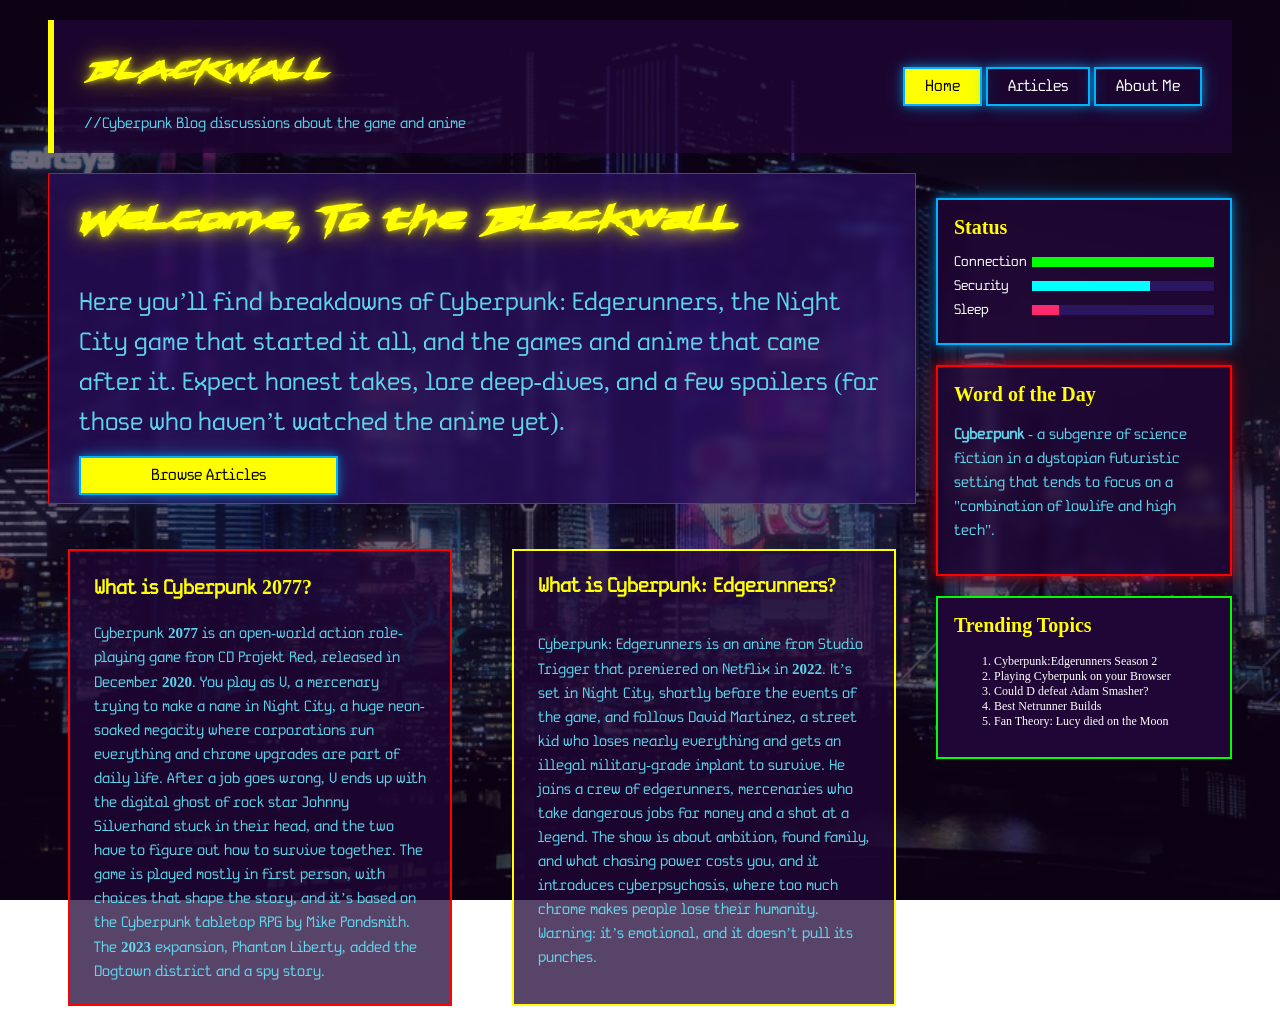
<file: index.html>
<!doctype html>
<html lang="en">
  <head>
    <meta charset="UTF-8" />
    <meta name="viewport" content="width=device-width, initial-scale=1.0" />
    <title>Home Page</title>
    <link rel="stylesheet" href="Styling.css" />
  </head>
  <body>
    <div class="loader" aria-hidden="true">
      <h1 class="cyberfont loader-title">BLACKWALL</h1>
      <p class="loader-text">BREACHING THE BLACKWALL...</p>
      <div class="loader-bar"><i></i></div>
      <p class="loader-sub">//CONNECTING TO NIGHT CITY</p>
    </div>
    <!-- Navigation bar -->

    <nav>
      <div>
        <h1 class="cyberfont" style="font-size: 30px">BLACKWALL</h1>
        <p>//Cyberpunk Blog discussions about the game and anime</p>
      </div>
      <div>
        <a
          href="index.html"
          class="navbuttons"
          style="background-color: yellow; color: black"
          >Home</a
        >
        <a href="Articles.html" class="navbuttons">Articles</a>
        <a href="About.html" class="navbuttons">About Me</a>
      </div>
    </nav>
    <!-- End of navigation bar -->
    <!-- Greetings and aside pages -->
    <section class="content-layout">
      <div class="main-content">
        <div class="greeting">
          <h1 class="cyberfont" style="font-size: 40px; margin-top: 0px">
            Welcome, To the Blackwall
          </h1>
          <p class="paragraphs" style="font-size: 25px">
            Here you’ll find breakdowns of Cyberpunk: Edgerunners, the Night
            City game that started it all, and the games and anime that came
            after it. Expect honest takes, lore deep-dives, and a few spoilers
            (for those who haven’t watched the anime yet).
          </p>
          <a
            href="Articles.html"
            class="navbuttons"
            style="
              background-color: yellow;
              color: black;
              margin-top: 20px;
              padding: 10px 70px;
            "
            >Browse Articles</a
          >
        </div>
        <section>
          <div class="article-row">
            <article class="article2">
              <h2 class="paragraphs" style="color: yellow; font-size: 20px">
                What is Cyberpunk <b class="default">2077</b>?
              </h2>
              <p class="paragraphs">
                Cyberpunk <b class="default">2077</b> is an open-world action role-playing
                game from CD Projekt Red, released in December <b class="default">2020</b>.
                You play as V, a mercenary trying to make a name in Night City, a huge
                neon-soaked megacity where corporations run everything and chrome upgrades
                are part of daily life. After a job goes wrong, V ends up with the digital
                ghost of rock star Johnny Silverhand stuck in their head, and the two have to
                figure out how to survive together. The game is played mostly in first
                person, with choices that shape the story, and it’s based on the Cyberpunk
                tabletop RPG by Mike Pondsmith. The <b class="default">2023</b> expansion,
                Phantom Liberty, added the Dogtown district and a spy story.
              </p>
            </article>

            <article class="article3">
              <h2 class="paragraphs" style="color: yellow; font-size: 20px">
                What is Cyberpunk: Edgerunners?
              </h2>
              <p class="paragraphs">
                Cyberpunk: Edgerunners is an anime from Studio Trigger that premiered on
                Netflix in <b class="default">2022</b>. It’s set in Night City, shortly
                before the events of the game, and follows David Martinez, a street kid who
                loses nearly everything and gets an illegal military-grade implant to
                survive. He joins a crew of edgerunners, mercenaries who take dangerous jobs
                for money and a shot at a legend. The show is about ambition, found family,
                and what chasing power costs you, and it introduces cyberpsychosis, where
                too much chrome makes people lose their humanity. Warning: it’s emotional,
                and it doesn’t pull its punches.
              </p>
            </article>
          </div>
        </section>
      </div>
      <aside>
        <div class="widget1">
          <h2
            class="default"
            style="font-size: 20px; margin-top: 0px; color: yellow"
          >
            <b>Status</b>
          </h2>
          <div class="stat">
            <span>Connection</span>
            <div class="bar"><i class="green" style="width: 100%"></i></div>
          </div>

          <div class="stat">
            <span>Security</span>
            <div class="bar"><i style="width: 65%"></i></div>
          </div>

          <div class="stat">
            <span>Sleep</span>
            <div class="bar"><i class="pink" style="width: 15%"></i></div>
          </div>
        </div>
        <div>
          <div class="widget2">
            <h2
              class="default"
              style="font-size: 20px; margin-top: 0px; color: yellow"
            >
              <b>Word of the Day</b>
            </h2>
            <p class="paragraphs" style="font-size: 15px">
              <b>Cyberpunk</b> - a subgenre of science fiction in a dystopian
              futuristic setting that tends to focus on a "combination of
              lowlife and high tech".
            </p>
          </div>
        </div>
        <div class="widget3">
          <h2
            class="default"
            style="font-size: 20px; margin-top: 0px; color: yellow"
          >
            <b>Trending Topics</b>
          </h2>
          <ol
            class="default"
            style="color: white; font-size: 12px"
            ;
            margin-left:
            1px
          >
            <li>Cyberpunk:Edgerunners Season 2</li>
            <li>Playing Cyberpunk on your Browser</li>
            <li>Could D defeat Adam Smasher?</li>
            <li>Best Netrunner Builds</li>
            <li>Fan Theory: Lucy died on the Moon</li>
          </ol>
        </div>
      </aside>
    </section>
    <!-- End of greetings and aside pages -->
  </body>
</html>
</file>
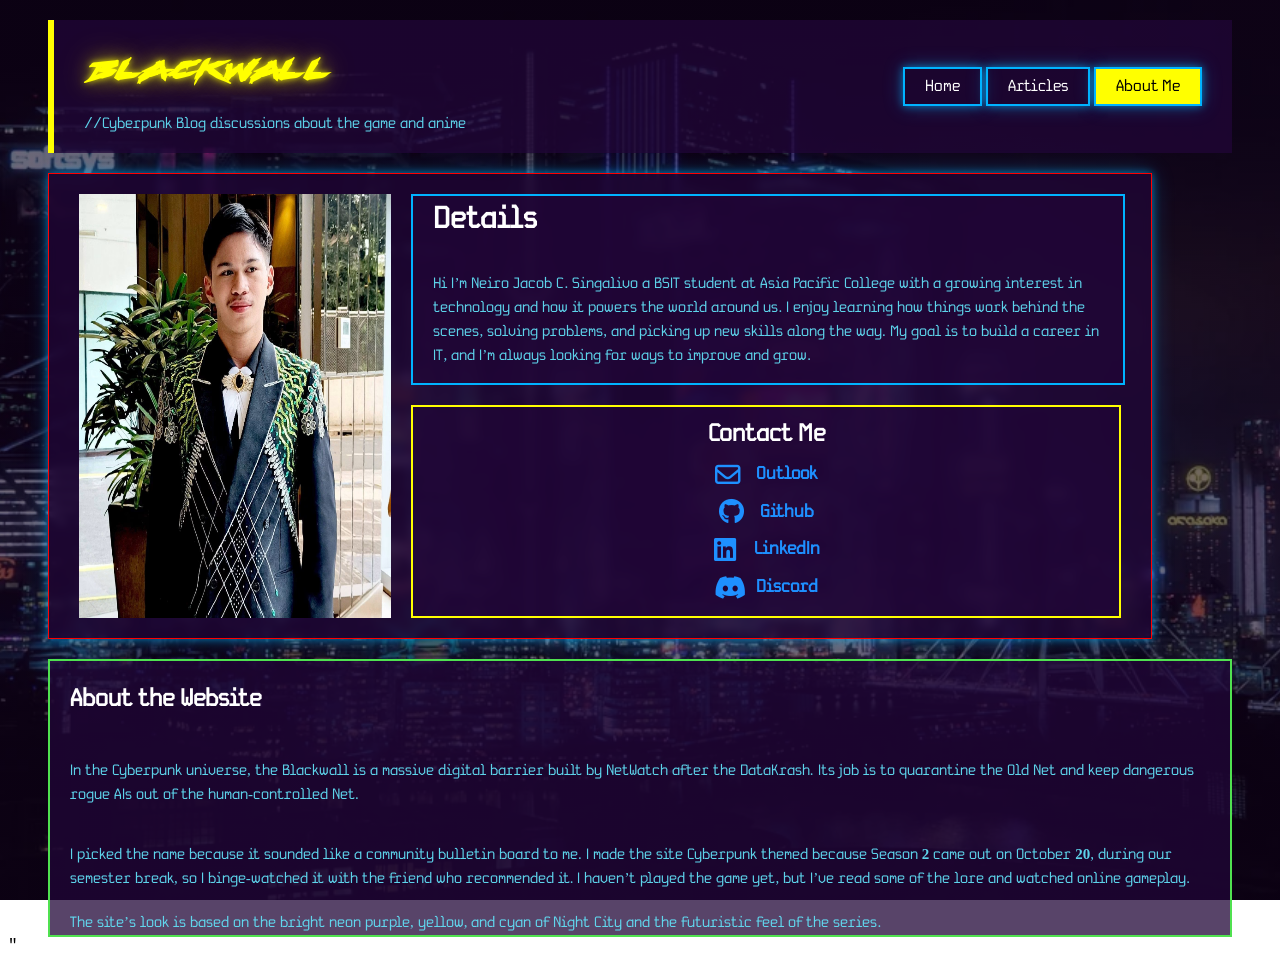
<file: About.html>
<!doctype html>
<html lang="en">
  <head>
    <meta charset="UTF-8" />
    <meta name="viewport" content="width=device-width, initial-scale=1.0" />
    <title>About Page</title>
    <link rel="stylesheet" href="Styling.css" />
    <link
      rel="stylesheet"
      href="https://cdnjs.cloudflare.com/ajax/libs/font-awesome/6.5.1/css/all.min.css"
    />
  </head>
  <body>
    <nav>
      <div>
        <h1 class="cyberfont" style="font-size: 30px">BLACKWALL</h1>
        <p>//Cyberpunk Blog discussions about the game and anime</p>
      </div>
      <div>
        <a href="index.html" class="navbuttons">Home</a>
        <a href="Articles.html" class="navbuttons">Articles</a>
        <a
          href="About.html"
          class="navbuttons"
          style="background-color: yellow; color: black"
          >About Me</a
        >
      </div>
    </nav>
    <section class="content-layout">
      <div class="profile">
        <img
          src="images/895708413_2208042649807822_4924034978207932826_n.avif"
          alt="Profile Picture"
          class="profile-image"
          height="30%"
          width="30%"
        />
        <section>
          <div>
            <article class="article1">
              <h2
                class="paragraphs"
                style="
                  font-size: 30px;
                  color: white;
                  text-align: left;
                  margin: 0 0 8px;
                  margin-left: 20px;
                "
              >
                Details
              </h2>
              <p
                class="paragraphs"
                style="margin-left: 20px; margin-right: 20px"
              >
                Hi I’m Neiro Jacob C. Singalivo a BSIT student at Asia Pacific
                College with a growing interest in technology and how it powers
                the world around us. I enjoy learning how things work behind the
                scenes, solving problems, and picking up new skills along the
                way. My goal is to build a career in IT, and I’m always looking
                for ways to improve and grow.
              </p>
            </article>

            <section class="contact-section">
              <h2 class="contact-title">Contact Me</h2>
              <ul class="Contactlinks">
                <li>
                  <a href="mailto:ncsingalivo@student.apc.edu.ph">
                    <i class="fa-regular fa-envelope"></i>
                    <span>Outlook</span>
                  </a>
                </li>
                <li>
                  <a
                    href="https://github.com/neiro-singalivo"
                    target="_blank"
                    rel="noopener noreferrer"
                  >
                    <i class="fa-brands fa-github"></i>
                    <span>Github</span>
                  </a>
                </li>
                <li>
                  <a
                    href="https://www.linkedin.com/in/neiro-singalivo-686011381/"
                    target="_blank"
                    rel="noopener noreferrer"
                  >
                    <i class="fa-brands fa-linkedin"></i>
                    <span>LinkedIn</span>
                  </a>
                </li>
                <li>
                  <a
                    href="https://discord.com/users/750104490186899468"
                    target="_blank"
                    rel="noopener noreferrer"
                  >
                    <i class="fa-brands fa-discord"></i>
                    <span>Discord</span>
                  </a>
                </li>
              </ul>
            </section>
          </div>
        </section>
      </div>
    </section>
    <section>
      <article class="article4" style="margin-left: 40px; margin-right: 40px">
        <h2 class="paragraphs" style="color: white; margin-left: 20px">
          About the Website
        </h2>
        <p
          class="paragraphs"
          style="margin-left: 20px; margin-right: 20px; margin-top: 0px"
        >
          In the Cyberpunk universe, the Blackwall is a massive digital barrier
          built by NetWatch after the DataKrash. Its job is to quarantine the
          Old Net and keep dangerous rogue AIs out of the human-controlled Net.
          <br />
        </p>

        <p class="paragraphs" style="margin: 0 20px">
          I picked the name because it sounded like a community bulletin board
          to me. I made the site Cyberpunk themed because Season
          <b class="default">2</b> came out on October
          <b class="default">20</b>, during our semester break, so I
          binge-watched it with the friend who recommended it. I haven’t played
          the game yet, but I’ve read some of the lore and watched online
          gameplay.
        </p>

        <p class="paragraphs" style="margin: 0 20px">
          The site’s look is based on the bright neon purple, yellow, and cyan
          of Night City and the futuristic feel of the series.
        </p>
      </article>
    </section>
    "
  </body>
</html>
</file>
<file: Styling.css>
body {
  background-image:
    linear-gradient(rgba(19, 2, 31, 0.6), rgba(19, 2, 31, 0.6)),
    url("images/cyberpunk-2077-night-city-wallpaper-4k-v0-mdvmefeejg331.png");
  background-size: cover;
  background-position: center;
  background-attachment: fixed;
}

nav {
  background-color: rgb(32, 6, 55);
  padding: 5px 30px;
  justify-content: space-between;
  margin-top: 20px;
  margin-left: 40px;
  margin-right: 40px;
  border-left: 6px solid yellow;
}

@font-face {
  font-family: "Roguepunk";
  src: url("fonts/Roguepunk-aY3KR.ttf") format("truetype");
}

@font-face {
  font-family: "FieldMono";
  src: url("fonts/Fieldmono-6R7Xg.otf") format("opentype");
}

body {
  font-family: "FieldMono", "Courier New", monospace;
}

.cyberfont {
  font-family: "Roguepunk", sans-serif;
  color: yellow;
}

nav {
  display: flex;
  justify-content: space-between;
  align-items: center;
  flex-wrap: wrap;
}

.navlinks {
  display: flex;
  gap: 20px;
}

.navbuttons {
  border: 2px solid rgb(0, 179, 255);
  padding: 10px 20px;
  color: white;
  text-decoration: none;
}

.navbuttons:hover {
  background-color: #ff2a6d;
  color: rgb(19, 2, 31);
}

p {
  color: rgba(97, 223, 246, 0.945);
  font-size: 15px;
}

.greeting {
  background-color: #2a0f5e;
  border: red solid 1px;

  padding: 20px 30px;
  margin-top: 20px;
  margin-left: 40px;
  margin-right: 20px;
  flex-wrap: wrap;
  width: 65%;
}

.content-layout {
  display: grid;
  grid-template-columns: minmax(0, 1fr) 25%;
  gap: 20px;
  align-items: start;
  margin: 20px 40px 0;
}

.content-layout .greeting {
  width: auto;
  margin: 0;
}

.main-content {
  min-width: 0;
}

.paragraphs {
  font-family: "FieldMono";
  color: rgba(97, 223, 246, 0.945);
  line-height: 1.6;
}

.article1 p {
  margin-top: 0;
}

.contact-section {
  margin-top: 20px;
  padding: 16px;
  border: 2px solid yellow;
  background-color: rgba(32, 6, 55, 0.75);
}

.contact-title {
  margin: 0 0 16px;
  color: white;
  text-align: center;
}

.Contactlinks {
  display: grid;
  gap: 12px;
  margin: 0;
  padding: 0;
  list-style: none;
}

.Contactlinks li {
  display: flex;
  justify-content: center;
}

.Contactlinks a {
  display: inline-flex;
  align-items: center;
  gap: 8px;
  justify-self: center;
  color: dodgerblue;
  font-weight: 600;
  font-size: 1.1rem;
  text-decoration: none;
  transition: 0.2s;
}

.Contactlinks a:hover {
  color: #ff2a6d;

  transform: translateY(-3px);
}

.Contactlinks i {
  width: 1.6rem;
  margin-right: 8px;
  font-size: 1.6rem;
  text-align: center;
}

.widget1 {
  background-color: rgb(32, 6, 55);
  border: 2px solid rgb(0, 179, 255);
  padding: 16px;
  margin: 0;
  box-sizing: border-box;
}

.widget2 {
  background-color: rgb(32, 6, 55);
  border: 2px solid red;
  padding: 16px;
  margin: 0;
  box-sizing: border-box;
}
.widget3 {
  background-color: rgb(32, 6, 55);
  border: 2px solid #00ff00;
  padding: 16px;
  margin: 0;
  box-sizing: border-box;
}

aside {
  display: grid;
  gap: 20px;
  align-content: start;
  margin-top: 25px;
}

.video-wrap {
  width: 100%;
}

.video-wrap iframe,
.widget2 img {
  display: block;
  width: 100%;
  max-width: 100%;
  box-sizing: border-box;
}

.video-wrap iframe {
  aspect-ratio: 16 / 9;
  height: auto;
}

.widget2 img {
  height: auto;
}

.default {
  font-family: initial;
}

.stat {
  display: grid;
  grid-template-columns: 70px 1fr;
  gap: 8px;
  align-items: center;
  margin: 10px 0;
  color: white;
  font-size: 14px;
}

.bar {
  height: 10px;
  background-color: #2b1760;
}

.bar i {
  display: block;
  height: 100%;
  background-color: cyan;
}

.bar i.pink {
  background-color: #ff2a6d;
}

.bar i.green {
  background-color: #00ff00;
}

.article1 {
  display: grid;
  gap: 20px;
  margin-left: 0px;
  gap: 20px;
  border: 2px solid rgb(0, 179, 255);
  width: 100%;
}
.article2 {
  display: grid;
  gap: 20px;
  margin-top: 20px;
  border: 2px solid red;
}
.article3 {
  display: grid;
  gap: 20px;
  margin-top: 20px;
  border: 2px solid yellow;
}

.article4 {
  display: grid;
  gap: 20px;
  margin-top: 20px;
  border: 2px solid #50e150;
}

/* adjusting the background opacity of the nav, greeting, widget1, widget2, article1, article2, and article3 elements to 0.75 for better visibility against the background image. */
nav {
  background-color: rgba(32, 6, 55, 0.75);
}

.greeting {
  background-color: rgba(42, 15, 94, 0.75); /* #2a0f5e in rgb */
}

.widget1,
.widget2 {
  background-color: rgba(32, 6, 55, 0.75);
}

.article1,
.article2,
.article3,
.article4 {
  background-color: rgba(32, 6, 55, 0.75);
}

.greeting,
.widget1,
.widget2 {
  backdrop-filter: blur(4px);
}

.cyberfont {
  text-shadow:
    0 0 6px rgba(255, 255, 0, 0.8),
    0 0 18px rgba(255, 255, 0, 0.5),
    0 0 36px rgba(255, 255, 0, 0.3);
}

.widget1,
.navbuttons {
  box-shadow:
    0 0 8px rgba(0, 179, 255, 0.6),
    0 0 20px rgba(0, 179, 255, 0.3);
}

.widget2 {
  box-shadow:
    0 0 8px rgba(255, 0, 0, 0.6),
    0 0 20px rgba(255, 0, 0, 0.3);
}

.article-row {
  display: grid;
  grid-template-columns: 1fr 1fr;
  gap: 20px;
  margin-top: 25px;
}

.article-row > article {
  width: auto;
  margin: 20px;
  min-width: 0;
  padding: 16px 20px;
  gap: 8px;
  background-color: rgba(32, 6, 55, 0.75);
}

.article-row > article h2,
.article-row > article p {
  margin: 4px;
}

.article-section-header {
  font-family: "Roguepunk", sans-serif;
  color: yellow;
  text-shadow:
    0 0 6px rgba(255, 255, 0, 0.8),
    0 0 18px rgba(255, 255, 0, 0.5),
    0 0 36px rgba(255, 255, 0, 0.3);
}

.profile {
  display: grid;
  grid-template-columns: 30% minmax(0, 1fr);
  gap: 20px;
  align-items: start;
  background-color: rgba(32, 6, 55, 0.75);
  backdrop-filter: blur(4px);
  border: 1px solid red;
  box-shadow:
    0 0 8px rgba(0, 179, 255, 0.6),
    0 0 20px rgba(0, 179, 255, 0.3);

  padding: 20px 30px;

  width: 120%;
}

.profile-image {
  display: block;
  margin: 0;
  width: 100%;
  height: 100%;
}

.profile > aside {
  margin-top: 0;
}

@media (max-width: 800px) {
  .content-layout {
    grid-template-columns: 1fr;
    margin: 15px;
  }
  .article-row {
    grid-template-columns: 1fr;
  }
  .article-row > article {
    margin: 0;
  }
  aside {
    margin-top: 0;
  }
  nav {
    margin: 15px;
    padding: 10px 15px;
  }
  .navbuttons {
    padding: 8px 14px;
    font-size: 14px;
  }
  .greeting {
    padding: 15px;
  }
  .greeting h1 {
    font-size: 28px !important;
  }
  .greeting p {
    font-size: 16px !important;
  }
  .profile {
    grid-template-columns: 1fr;
    width: auto;
  }
  .profile-image {
    max-width: 260px;
    height: auto;
  }
  body {
    background-attachment: scroll;
  }
}

.loader {
  position: fixed;
  inset: 0;
  z-index: 9999;
  display: flex;
  flex-direction: column;
  align-items: center;
  justify-content: center;
  gap: 14px;
  background: rgb(13, 2, 33);
  animation: loader-hide 0.6s ease 2.6s forwards;
}

.loader-title {
  font-size: 56px;
  margin: 0;
  animation: loader-glitch 1.2s infinite steps(1);
}

.loader-text,
.loader-sub {
  margin: 0;
  letter-spacing: 3px;
  color: cyan;
}

.loader-sub {
  font-size: 12px;
  color: #ff2a6d;
}

.loader-bar {
  width: min(320px, 70vw);
  height: 10px;
  border: 2px solid rgb(0, 179, 255);
  box-shadow: 0 0 8px rgba(0, 179, 255, 0.6);
}

.loader-bar i {
  display: block;
  height: 100%;
  width: 0;
  background: yellow;
  animation: loader-fill 2.4s ease-in-out forwards;
}

@keyframes loader-fill {
  to {
    width: 100%;
  }
}

@keyframes loader-glitch {
  0%,
  85%,
  100% {
    text-shadow: 0 0 8px rgba(255, 255, 0, 0.8);
    transform: none;
  }
  88% {
    text-shadow:
      -4px 0 #ff2a6d,
      4px 0 cyan;
    transform: translateX(3px);
  }
  94% {
    text-shadow:
      4px 0 #ff2a6d,
      -4px 0 cyan;
    transform: translateX(-3px);
  }
}

@keyframes loader-hide {
  to {
    opacity: 0;
    visibility: hidden;
    pointer-events: none;
  }
}

@media (prefers-reduced-motion: reduce) {
  .loader {
    animation-delay: 0.5s;
  }
  .loader-title {
    animation: none;
  }
}
</file>
